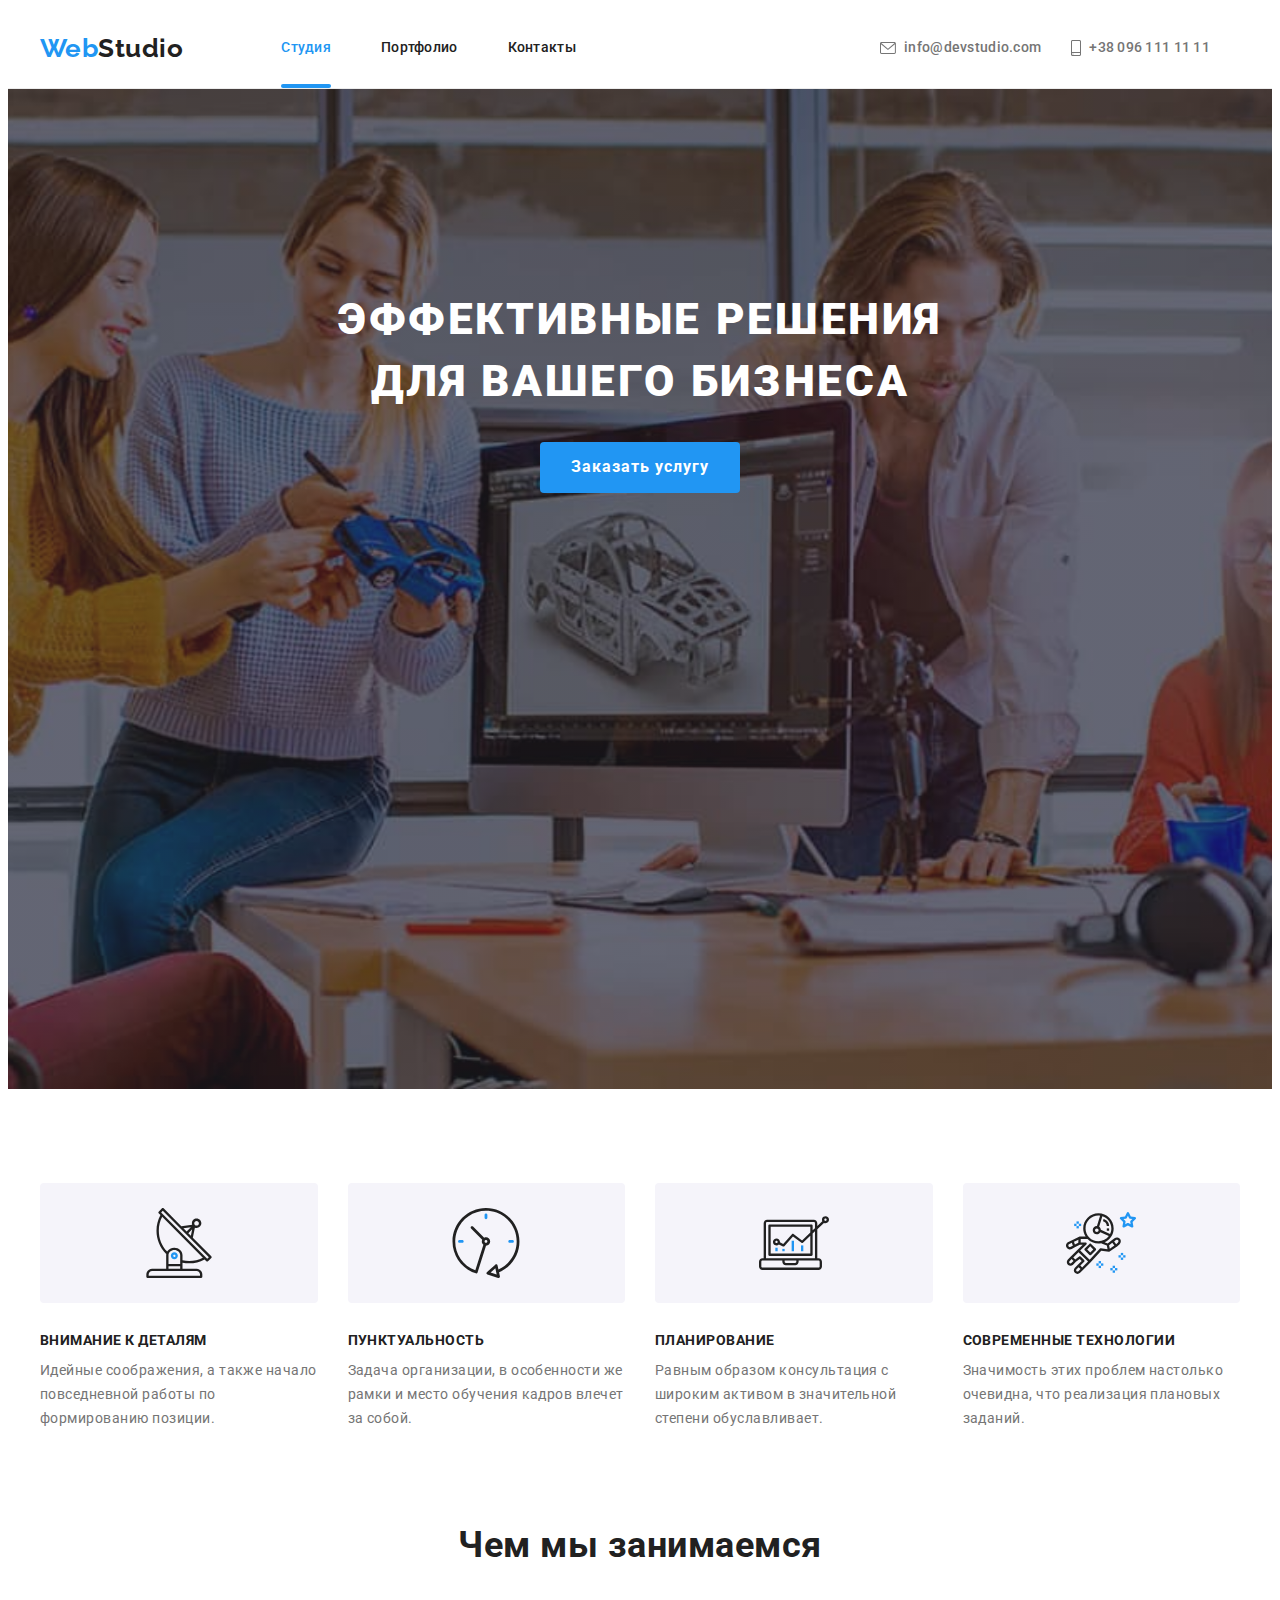
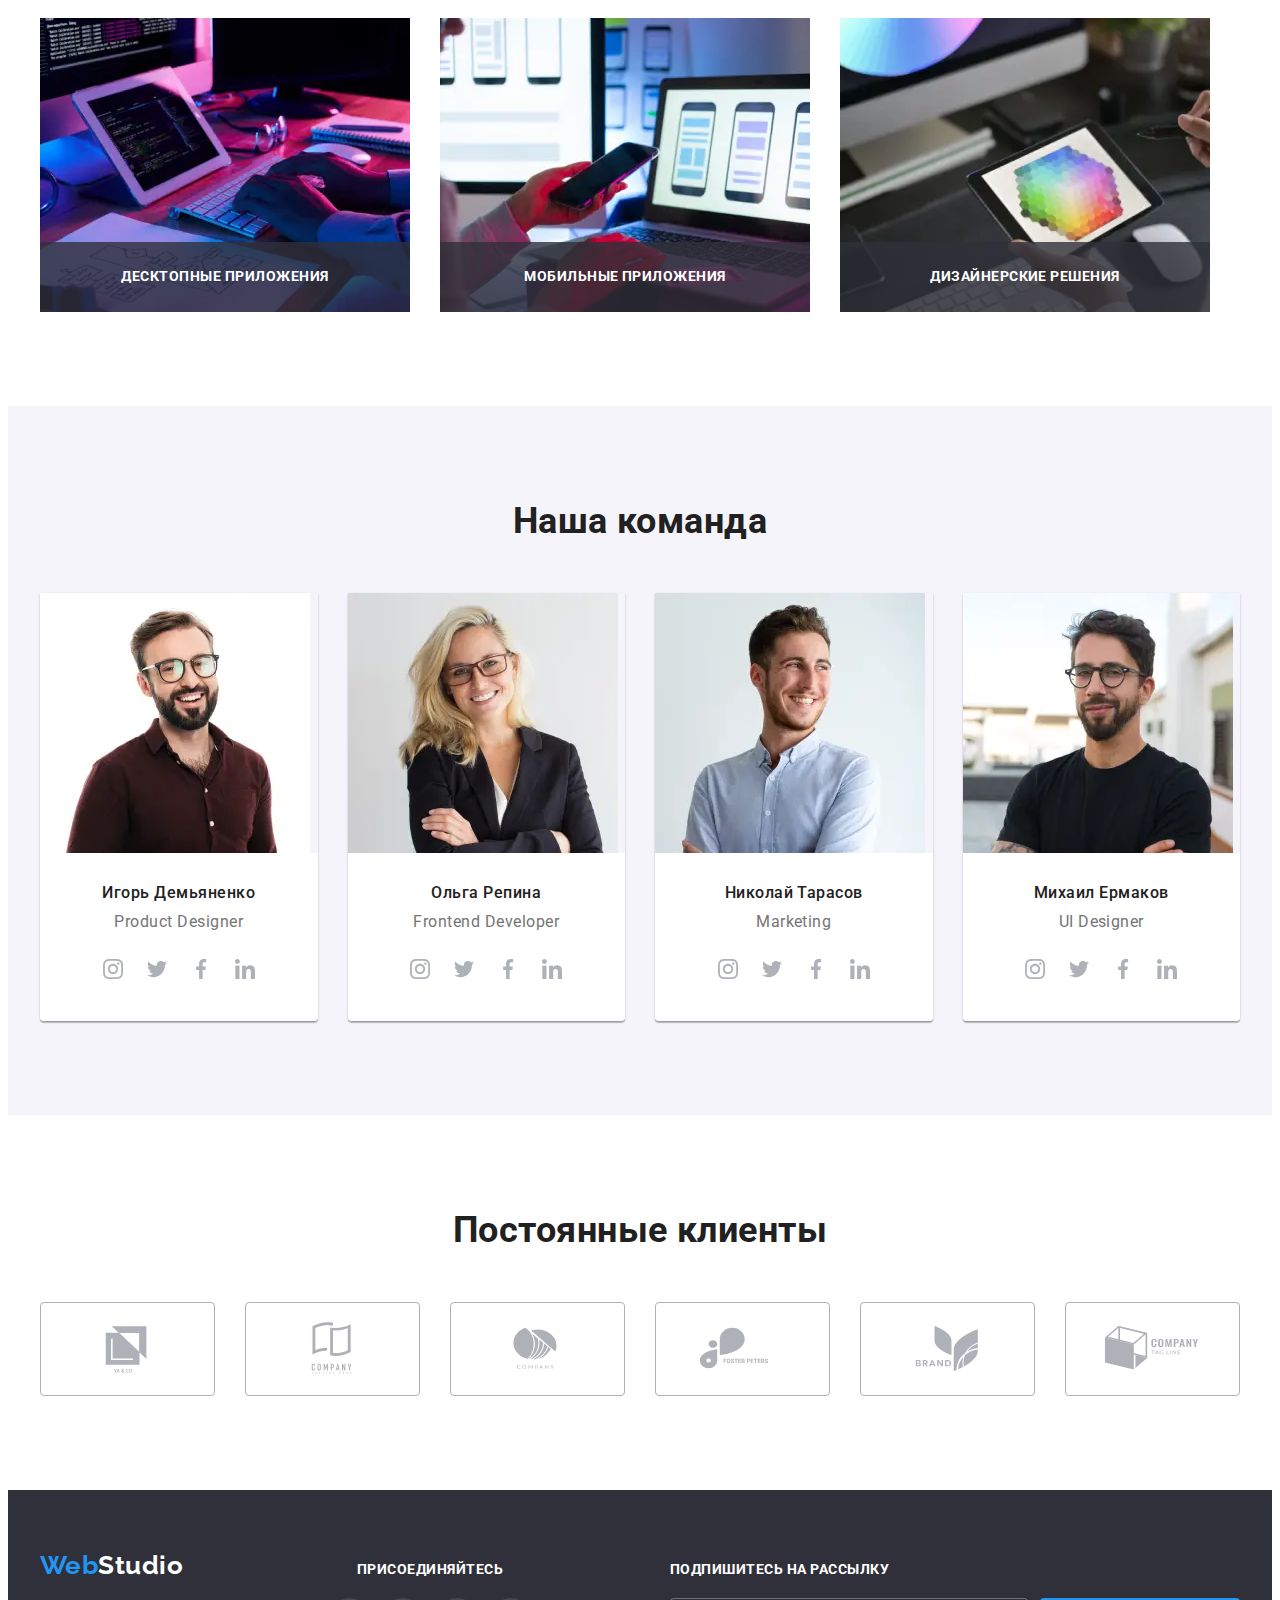
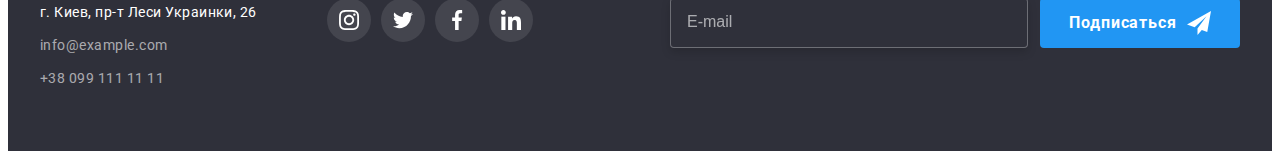
<file: index.html>
<!DOCTYPE html>
<html lang="ru">
<head>
    <meta charset="UTF-8">
    <meta http-equiv="X-UA-Compatible" content="IE=edge">
    <meta name="viewport" content="width=device-width, initial-scale=1.0">
    <title>WebStudio</title>
    <link rel="stylesheet" href="https://cdnjs.cloudflare.com/ajax/libs/modern-normalize/1.1.0/modern-normalize.min.css" integrity="sha512-wpPYUAdjBVSE4KJnH1VR1HeZfpl1ub8YT/NKx4PuQ5NmX2tKuGu6U/JRp5y+Y8XG2tV+wKQpNHVUX03MfMFn9Q==" crossorigin="anonymous" referrerpolicy="no-referrer" />
    <link rel="preconnect" href="https://fonts.googleapis.com">
    <link rel="preconnect" href="https://fonts.gstatic.com" crossorigin>
    <link href="https://fonts.googleapis.com/css2?family=Raleway:wght@700&family=Roboto:wght@400;500;700;900&display=swap"
        rel="stylesheet">
    <link rel="stylesheet" href="./CSS/main.min.css">
</head>
<body>
    <!-- Header section -->
<header class="header">
    <div class="container nav-wrapper">
        <nav class="nav">
            <a class="logo header__logo link" href="./index.html" lang="en">
                <span class="logo__label">Web</span>Studio
            </a>
            <ul class="nav__list list">
                <li class="nav__item"><a class="nav__link nav__link--current link" href="./index.html">Студия</a></li>
                <li class="nav__item"><a class="nav__link link" href="./portfolio.html">Портфолио</a></li>
                <li class="nav__item"><a class="nav__link link" href="">Контакты</a></li>
            </ul>
        </nav>
        <button type="button" class="mobile-menu-btn" aria-label="кнопка мобильного меню" data-menu-open>
            <svg class="mobile-menu-btn__icon" width="40" height="40">
                <use href="./images/sprite.svg#icon-burger-menu"></use>
            </svg>
        </button>
        <ul class="contacts list">
            <li class="contacts__item">
                <a class="contacts__link link" href="mailto:info@devstudio.com"> 
                    <svg class="contacts__icon" width="16" height="12">
                        <use href="./images/sprite.svg#icon-envelope"></use>
                    </svg>
                    info@devstudio.com
                </a>
            </li>
            <li class="contacts__item">
                <a class="contacts__link link" href="tel:+380961111111"> 
                    <svg class="contacts__icon contacts__icon--phone" width="10" height="16">
                        <use href="./images/sprite.svg#icon-smartphone"></use>
                    </svg>
                    +38 096 111 11 11
                </a>
            </li>
        </ul> 
    </div>
    <div class="mobile-menu" data-menu>
        <div class="container mobile-menu__container">
            <button type="button" class="mobile-menu__close-btn" aria-label="закрывающая кнопка мобильного меню" data-menu-close>
                <svg class="mobile-menu__close-icon" width="19" height="19">
                    <use href="./images/sprite.svg#icon-close"></use>
                </svg>
            </button>
            <nav class="mobile-nav">
                <ul class="mobile-nav__list list">
                    <li class="mobile-nav__item">
                        <a href="./index.html" class="mobile-nav__link mobile-nav__link--current link">Студия</a>
                    </li>
                    <li class="mobile-nav__item">
                        <a href="./portfolio.html" class="mobile-nav__link link">Портфолио</a>
                    </li>
                    <li class="mobile-nav__item">
                        <a href="" class="mobile-nav__link link">Контакты</a>
                    </li>
                </ul>
            </nav>
            <ul class="mobile-contacts list">
                <li class="mobile-contacts__item">
                    <a href="tel:+380961111111" class="mobile-contacts__link mobile-contacts__link--accent link">
                        +38 096 111 11 11
                    </a>
                </li>
                <li class="mobile-contacts__item">
                    <a href="mailto:info@devstudio.com" class="mobile-contacts__link link">
                        info@devstudio.com
                    </a>
                </li>
            </ul>
            <ul class="mobile-social-links list">
                <li class="mobile-social-links__item">
                    <a href="" class="mobile-social-links__link link">
                        Instagram
                    </a>
                </li>
                <li class="mobile-social-links__item">
                    <a href="" class="mobile-social-links__link link">
                        Twitter
                    </a>
                </li>
                <li class="mobile-social-links__item">
                    <a href="" class="mobile-social-links__link link">
                        Facebook
                    </a>
                </li>
                <li class="mobile-social-links__item">
                    <a href="" class="mobile-social-links__link link">
                        LinkedIn
                    </a>
                </li>
            </ul>
        </div>
    </div>
</header>
<main>
    <!-- Hero section -->
    <section class="hero overlay">
        <div class="container">
            <h1 class="hero__title">Эффективные решения для вашего бизнеса</h1>
            <button class="modal-btn" type="button" data-modal-open>Заказать услугу</button>
        </div>
    </section>
    <!-- features section -->
    <section class="features section">
        <div class="container">
            <h2 class="visually-hidden title">Наши особенности</h2>
            <ul class="features__list list">
                <li class="features__item">
                    <div class="features__wrapper">
                        <svg class="icon-feature"  width="70" height="70">
                            <use href="./images/sprite.svg#icon-antenna"></use>
                        </svg>
                    </div>
                    <h3 class="features__title title">Внимание к деталям</h3>
                    <p class="features__description text">Идейные соображения, а также начало повседневной работы по формированию позиции.</p>
                </li>
                <li class="features__item">
                    <div class="features__wrapper">
                        <svg class="icon-feature"  width="70" height="70">
                            <use href="./images/sprite.svg#icon-clock"></use>
                        </svg>
                    </div>
                    <h3 class="features__title title">Пунктуальность</h3>
                    <p class="features__description text">Задача организации, в особенности же рамки и место обучения кадров влечет за собой.</p>
                </li>
                <li class="features__item">
                    <div class="features__wrapper">
                        <svg class="icon-feature"  width="70" height="70">
                            <use href="./images/sprite.svg#icon-diagram"></use>
                        </svg>
                    </div>
                    <h3 class="features__title title">Планирование</h3>
                    <p class="features__description text">Равным образом консультация с широким активом в значительной степени обуславливает.</p>
                </li>
                <li class="features__item">
                    <div class="features__wrapper">
                        <svg class="icon-feature"  width="70" height="70">
                            <use href="./images/sprite.svg#icon-astronaut"></use>
                        </svg>
                    </div>
                    <h3 class="features__title title">Современные технологии</h3>
                    <p class="features__description text">Значимость этих проблем настолько очевидна, что реализация плановых заданий.</p>
                </li>
            </ul>
        </div>
    </section>
    <!-- our work section -->
    <section class="our-work section">
        <div class="container">
            <h2 class="section__title">Чем мы занимаемся</h2>
            <ul class="work-list list">
                <li class="work-list__item"> 
                    <picture> 
                        <source
                        srcset="./images/our-work/our-work-img-w.webp 1x, ./images/our-work/our-work-img-w@2x.webp 2x"
                        type="image/webp"
                        />
                        <source 
                        srcset="./images/our-work/our-work-img.jpg 1x, ./images/our-work/our-work-img@2x.jpg 2x" 
                        />           
                        <img src="./images/our-work/our-work-img.jpg" alt="Програмист верстает сайт" width="370" height="294">
                    </picture>
                    <div class="work-list__wrapper">
                        <p class="title work-list__title">Десктопные приложения</p>
                    </div>
                </li>
                <li class="work-list__item"> 
                    <picture>
                        <source 
                            srcset="./images/our-work/our-work-img-w-1.webp 1x, ./images/our-work/our-work-img@2x-w-1.webp 2x" 
                            type="image/webp"
                        />

                        <source 
                            srcset="./images/our-work/our-work-img-1.jpg 1x, ./images/our-work/our-work-img@2x-1.jpg 2x" 
                        />

                        <img src="./images/our-work/our-work-img-1.jpg" alt="Програмист разрабатывает мобильное приложение" width="370" height="294">
                    </picture>       
                    <div class="work-list__wrapper">
                        <p class="title work-list__title">Мобильные приложения</p>
                    </div>
                </li>
                <li class="work-list__item">
                    <picture>
                        <source 
                            srcset="./images/our-work/our-work-img-w-2.webp 1x, ./images/our-work/our-work-img@2x-w-2.webp 2x" 
                            type="image/webp"
                        />
                        
                        <source 
                            srcset="./images/our-work/our-work-img-2.jpg 1x, ./images/our-work/our-work-img@2x-2.jpg 2x" 
                        />

                        <img src="./images/our-work/our-work-img-2.jpg" alt="Дизайнер подбирает цветовую палитру" width="370" height="294">
                    </picture>
                    <div class="work-list__wrapper">
                        <p class="title work-list__title">Дизайнерские решения</p>
                    </div>
                </li>
            </ul>
        </div>
    </section>
    <!-- our team -->
    <section class="our-team-section section">
        <div class="container">
            <h2 class="section__title">Наша команда</h2>
            <ul class="team-list list">
                <li class="team-list__item">
                    <picture>
                        <source 
                            media="(min-width: 1200px)" 
                            srcset="./images/our-team-section/desktop-team-img.webp 1x, ./images/our-team-section/mobile-team-img@2x.webp 2x"
                            type="image/webp"
                        />

                        <source 
                            media="(min-width: 768px)" 
                            srcset="./images/our-team-section/tablet-team-img.webp 1x, ./images/our-team-section/tablet-team-img@2x.webp 2x"
                            type="image/webp"
                        />

                        <source 
                            media="(min-width: 320px)" 
                            srcset="./images/our-team-section/mobile-team-img.webp 1x, ./images/our-team-section/mobile-team-img@2x.webp 2x"
                            type="image/webp"
                        />

                        <source 
                            media="(min-width: 1200px)" 
                            srcset="./images/our-team-section/desktop-team-img.jpg 1x, ./images/our-team-section/desctop-team-img@2x.jpg 2x"
                        />

                        <source 
                            media="(min-width: 768px)" 
                            srcset="./images/our-team-section/tablet-team-img.jpg 1x, ./images/our-team-section/tablet-team-img@2x.jpg 2x"
                        />

                        <source 
                            media="(min-width: 320px)" 
                            srcset="./images/our-team-section/mobile-team-img.jpg 1x, ./images/our-team-section/mobile-team-img@2x.jpg 2x"
                        />
                        
                        <img class="team-list__img" src="./images/our-team-section/mobile-team-img.jpg" alt="Игорь Демьяненко" >
                    </picture>
                    <div class="employee-description">
                        <h3 class="employee-description__name">Игорь Демьяненко</h3>
                        <p class="employee-description__position" lang="en">Product Designer</p>
                        <ul class="social-links list">
                            <li class="social-links__item">
                                <a class="social-links__link link" href="" aria-label="instagram">
                                    <svg class="social-links__icon" width="20" height="20">
                                        <use href="./images/sprite.svg#icon-instagram"></use>
                                    </svg>
                                </a>
                            </li>
                            <li class="social-links__item">
                                <a class="social-links__link link" href="" aria-label="twitter">
                                    <svg class="social-links__icon" width="20" height="20">
                                        <use href="./images/sprite.svg#icon-twitter"></use>
                                    </svg>
                                </a>
                            </li>
                            <li class="social-links__item">
                                <a class="social-links__link link" href="" aria-label="facebook">
                                    <svg class="social-links__icon" width="20" height="20">
                                        <use href="./images/sprite.svg#icon-facebook"></use>
                                    </svg>
                                </a>
                            </li>
                            <li class="social-links__item">
                                <a class="social-links__link link" href="" aria-label="linkedin">
                                    <svg class="social-links__icon" width="20" height="20">
                                        <use href="./images/sprite.svg#icon-linkedin"></use>
                                    </svg>
                                </a>
                            </li>
                        </ul>
                    </div>
                </li>
                <li class="team-list__item">
                    <picture>
                        <source 
                            media="(min-width: 1200px)" 
                            srcset="./images/our-team-section/desktop-team-1-img.webp 1x, ./images/our-team-section/mobile-team-1-img@2x.webp 2x"
                            type="image/webp"
                        />

                        <source 
                            media="(min-width: 768px)" 
                            srcset="./images/our-team-section/tablet-team-1-img.webp 1x, ./images/our-team-section/tablet-team-1-img@2x.webp 2x"
                            type="image/webp"
                        />

                        <source 
                            media="(min-width: 320px)" 
                            srcset="./images/our-team-section/mobile-team-1-img.webp 1x, ./images/our-team-section/mobile-team-1-img@2x.webp 2x"
                            type="image/webp"
                        />

                        <source 
                            media="(min-width: 1200px)" 
                            srcset="./images/our-team-section/desktop-team-1-img.jpg 1x, ./images/our-team-section/desctop-team-1-img@2x.jpg 2x"
                        />

                        <source 
                            media="(min-width: 768px)" 
                            srcset="./images/our-team-section/tablet-team-1-img.jpg 1x, ./images/our-team-section/tablet-team-1-img@2x.jpg 2x"
                        />

                        <source 
                            media="(min-width: 320px)" 
                            srcset="./images/our-team-section/mobile-team-1-img.jpg 1x, ./images/our-team-section/mobile-team-1-img@2x.jpg 2x"
                        />
                        
                        <img class="team-list__img" src="./images/our-team-section/mobile-team-1-img.jpg" alt="Ольга Репина">

                    </picture>
                    <div class="employee-description">
                        <h3 class="employee-description__name">Ольга Репина</h3>
                        <p class="employee-description__position" lang="en">Frontend Developer</p>
                        <ul class="social-links list">
                            <li class="social-links__item">
                                <a class="social-links__link link" href=""  aria-label="instagram">
                                    <svg class="social-links__icon" width="20" height="20">
                                        <use href="./images/sprite.svg#icon-instagram"></use>
                                    </svg>
                                </a>
                            </li>
                            <li class="social-links__item">
                                <a class="social-links__link link" href="" aria-label="twitter">
                                    <svg class="social-links__icon" width="20" height="20">
                                        <use href="./images/sprite.svg#icon-twitter"></use>
                                    </svg>
                                </a>
                            </li>
                            <li class="social-links__item">
                                <a class="social-links__link link" href="" aria-label="facebook">
                                    <svg class="social-links__icon" width="20" height="20">
                                        <use href="./images/sprite.svg#icon-facebook"></use>
                                    </svg>
                                </a>
                            </li>
                            <li class="social-links__item">
                                <a class="social-links__link link" href="" aria-label="linkedin">
                                    <svg class="social-links__icon" width="20" height="20">
                                        <use href="./images/sprite.svg#icon-linkedin"></use>
                                    </svg>
                                </a>
                            </li>
                        </ul>
                    </div>
                </li>
                <li class="team-list__item">
                    <picture>
                            <source 
                                media="(min-width: 1200px)" 
                                srcset="./images/our-team-section/desktop-team-2-img.webp 1x, ./images/our-team-section/mobile-team-2-img@2x.webp 2x"
                                type="image/webp"
                            />

                            <source 
                                media="(min-width: 768px)" 
                                srcset="./images/our-team-section/tablet-team-2-img.webp 1x, ./images/our-team-section/tablet-team-2-img@2x.webp 2x"
                                type="image/webp"
                            />

                            <source 
                                media="(min-width: 320px)" 
                                srcset="./images/our-team-section/mobile-team-2-img.webp 1x, ./images/our-team-section/mobile-team-2-img@2x.webp 2x"
                            />

                            <source 
                                media="(min-width: 1200px)" 
                                srcset="./images/our-team-section/desktop-team-2-img.jpg 1x, ./images/our-team-section/desctop-team-2-img@2x.jpg 2x"
                            />

                            <source 
                                media="(min-width: 768px)" 
                                srcset="./images/our-team-section/tablet-team-2-img.jpg 1x, ./images/our-team-section/tablet-team-2-img@2x.jpg 2x"
                            />

                            <source 
                                media="(min-width: 320px)" 
                                srcset="./images/our-team-section/mobile-team-2-img.jpg 1x, ./images/our-team-section/mobile-team-2-img@2x.jpg 2x"
                            />
                        
                        <img class="team-list__img" src="./images/photo-3.jpg" alt="Николай Тарасов">

                    </picture>
                    <div class="employee-description">
                        <h3 class="employee-description__name">Николай Тарасов</h3>
                        <p class="employee-description__position" lang="en">Marketing</p>
                        <ul class="social-links list">
                            <li class="social-links__item">
                                <a class="social-links__link link" href=""  aria-label="instagram">
                                    <svg class="social-links__icon" width="20" height="20">
                                        <use href="./images/sprite.svg#icon-instagram"></use>
                                    </svg>
                                </a>
                            </li>
                            <li class="social-links__item">
                                <a class="social-links__link link" href="" aria-label="twitter">
                                    <svg class="social-links__icon" width="20" height="20">
                                        <use href="./images/sprite.svg#icon-twitter"></use>
                                    </svg>
                                </a>
                            </li>
                            <li class="social-links__item">
                                <a class="social-links__link link" href="" aria-label="facebook">
                                    <svg class="social-links__icon" width="20" height="20">
                                        <use href="./images/sprite.svg#icon-facebook"></use>
                                    </svg>
                                </a>
                            </li>
                            <li class="social-links__item">
                                <a class="social-links__link link" href="" aria-label="linkedin">
                                    <svg class="social-links__icon" width="20" height="20">
                                        <use href="./images/sprite.svg#icon-linkedin"></use>
                                    </svg>
                                </a>
                            </li>
                        </ul>
                    </div>
                </li>
                <li class="team-list__item">
                    <picture>
                        <source 
                            media="(min-width: 1200px)" 
                            srcset="./images/our-team-section/desktop-team-3-img.webp 1x, ./images/our-team-section/mobile-team-3-img@2x.webp 2x"
                            type="image/webp"
                        />

                        <source 
                            media="(min-width: 768px)" 
                            srcset="./images/our-team-section/tablet-team-3-img.webp 1x, ./images/our-team-section/tablet-team-3-img@2x.webp 2x"
                            type="image/webp"
                        />

                        <source 
                            media="(min-width: 320px)" 
                            srcset="./images/our-team-section/mobile-team-3-img.webp 1x, ./images/our-team-section/mobile-team-3-img@2x.webp 2x"
                            type="image/webp"
                        />

                        <source 
                            media="(min-width: 1200px)" 
                            srcset="./images/our-team-section/desktop-team-3-img.jpg 1x, ./images/our-team-section/desctop-team-3-img@2x.jpg 2x"
                        />

                        <source 
                            media="(min-width: 768px)" 
                            srcset="./images/our-team-section/tablet-team-3-img.jpg 1x, ./images/our-team-section/tablet-team-3-img@2x.jpg 2x"
                        />

                        <source 
                            media="(min-width: 320px)" 
                            srcset="./images/our-team-section/mobile-team-3-img.jpg 1x, ./images/our-team-section/mobile-team-3-img@2x.jpg 2x"
                        />
                        
                        <img class="team-list__img" src="./images/photo-4.jpg" alt="Михаил Ермаков">
                    </picture>
                    <div class="employee-description">
                        <h3 class="employee-description__name">Михаил Ермаков</h3>
                        <p class="employee-description__position" lang="en">UI Designer</p>
                        <ul class="social-links list">
                            <li class="social-links__item">
                                <a class="social-links__link link" href=""  aria-label="instagram">
                                    <svg class="social-links__icon" width="20" height="20">
                                        <use href="./images/sprite.svg#icon-instagram"></use>
                                    </svg>
                                </a>
                            </li>
                            <li class="social-links__item">
                                <a class="social-links__link link" href="" aria-label="twitter">
                                    <svg class="social-links__icon" width="20" height="20">
                                        <use href="./images/sprite.svg#icon-twitter"></use>
                                    </svg>
                                </a>
                            </li>
                            <li class="social-links__item">
                                <a class="social-links__link link" href="" aria-label="facebook">
                                    <svg class="social-links__icon" width="20" height="20">
                                        <use href="./images/sprite.svg#icon-facebook"></use>
                                    </svg>
                                </a>
                            </li>
                            <li class="social-links__item">
                                <a class="social-links__link link" href="" aria-label="linkedin">
                                    <svg class="social-links__icon" width="20" height="20">
                                        <use href="./images/sprite.svg#icon-linkedin"></use>
                                    </svg>
                                </a>
                            </li>
                        </ul>
                    </div>
                </li>
            </ul>
        </div>
    </section>
    <!-- clients section -->
    <section class="clients section">
        <div class="container">
            <h2 class="section__title">Постоянные клиенты</h2>
            <ul class="clients-list list">
                <li class="clients-list__item">
                    <a class="clients-list__link link" href="">
                        <svg class="clients-list__icon" width="106" height="60">
                            <use href="./images/sprite.svg#icon-group-5"></use>
                        </svg>
                    </a>
                </li>
                <li class="clients-list__item">
                    <a class="clients-list__link link" href="">
                        <svg class="clients-list__icon" width="106" height="60">
                            <use href="./images/sprite.svg#icon-group-4"></use>
                        </svg>
                    </a>
                </li>
                <li class="clients-list__item">
                    <a class="clients-list__link link" href="">
                        <svg class="clients-list__icon" width="106" height="60">
                            <use href="./images/sprite.svg#icon-group-3"></use>
                        </svg>
                    </a>
                </li>
                <li class="clients-list__item">
                    <a class="clients-list__link link" href="">
                        <svg class="clients-list__icon" width="106" height="60">
                            <use href="./images/sprite.svg#icon-group-2"></use>
                        </svg>
                    </a>
                </li>
                <li class="clients-list__item">
                    <a class="clients-list__link link" href="">
                        <svg class="clients-list__icon" width="106" height="60">
                            <use href="./images/sprite.svg#icon-group-1"></use>
                        </svg>
                    </a>
                </li>
                <li class="clients-list__item">
                    <a class="clients-list__link link" href="">
                        <svg class="clients-list__icon" width="106" height="60">
                        <use href="./images/sprite.svg#icon-group"></use>
                        </svg>
                    </a>
                </li>
            </ul>
        </div>
    </section>
</main>
    <!-- footer section -->
<footer class="footer">
    <div class="container footer__container">
        <div class="left-footer">
            <a class="logo footer__logo link" href="./index.html" lang="en">
                <span class="logo__label">Web</span>Studio
            </a>
            <address class="address">
                <ul class="address__list list">
                    <li class="address__item">
                        <a class="address__link address__link--white link" href="https://goo.gl/maps/YheehXVUGJpJTCyh9" target="_blank" rel="noopener noreferrer">
                            г. Киев, пр-т Леси Украинки, 26
                        </a>
                    </li>
                    <li class="address__item">
                        <a class="address__link link" href="mailto:info@example.com">info@example.com</a>
                    </li>
                    <li class="address__item">
                        <a class="address__link link" href="tel:+380991111111">+38 099 111 11 11</a>
                    </li>
                </ul>
            </address>
        </div>
        <div class="centr-footer">
            <p class="title footer__title">Присоединяйтесь</p>
            <ul class="social-links list">
                <li class="social-links__item">
                    <a class="social-links__link social-links__link--footer link" href=""  aria-label="instagram">
                        <svg class="social-links__icon social-links__icon--white" width="20" height="20">
                            <use href="./images/sprite.svg#icon-instagram"></use>
                        </svg>
                    </a>
                </li>
                <li class="social-links__item">
                    <a class="social-links__link social-links__link--footer link" href="" aria-label="twitter">
                        <svg class="social-links__icon social-links__icon--white" width="20" height="20">
                            <use href="./images/sprite.svg#icon-twitter"></use>
                        </svg>
                    </a>
                </li>
                <li class="social-links__item">
                    <a class="social-links__link social-links__link--footer" href="" aria-label="facebook">
                        <svg class="social-links__icon social-links__icon--white" width="20" height="20">
                            <use href="./images/sprite.svg#icon-facebook"></use>
                        </svg>
                    </a>
                </li>
                <li class="social-links__item">
                    <a class="social-links__link social-links__link--footer link" href="" aria-label="linkedin">
                        <svg class="social-links__icon social-links__icon--white" width="20" height="20">
                            <use href="./images/sprite.svg#icon-linkedin"></use>
                        </svg>
                    </a>
                </li>
            </ul>
        </div>
        <form class="subscrib-form">
            <b class="title footer__title">Подпишитесь на рассылку</b>
            <div class="subscrib-form__wripper">
                <input name="user_email" type="email" class="subscrib-form__input" placeholder="E-mail">
                <button type="submit" class="modal-btn subscrib-form__modal-btn">Подписаться
                    <svg class="subscrib-form__icon" width="24" height="24">
                        <use href="./images/sprite.svg#icon-send"></use>
                    </svg>
                </button>
            </div>
        </form>
    </div>
</footer>

<div class="backdrop is-hidden" data-modal>
    <div class="modal">
        <button type="button" class="modal-close-btn" data-modal-close>
            <svg class="modal-close-btn__icon" width="11" height="11">
                <use href="./images/sprite.svg#icon-close"></use>
            </svg>   
        </button>
        <form class="contact-form">
            <b class="contact-form__title">Оставьте свои данные, мы вам перезвоним</b>
            <label class="contact-form__fieled" for="name">Имя</label>
            <div class="contact-form__input-wrapper">
                <input name="user_name" class="contact-form__input" type="text" id="name">
                <svg class="contact-form__icon" width="12" height="12">
                    <use href="./images/sprite.svg#icon-portrait"></use>
                </svg>
            </div>
            
            <label class="contact-form__fieled" for="phone">Телефон</label>
            <div class="contact-form__input-wrapper">
                <input name="user_phone" class="contact-form__input" type="tel" id="phone">
                <svg class="contact-form__icon"  width="13" height="13">
                    <use href="./images/sprite.svg#icon-phone"></use>
                </svg>
            </div>

            <label class="contact-form__fieled" for="email">Почта</label>
            <div class="contact-form__input-wrapper">
                <input name="user_email" class="contact-form__input" type="email" id="email">
                <svg class="contact-form__icon" width="15" height="12">
                    <use href="./images/sprite.svg#icon-envelope-form"></use>
                </svg>
            </div>

            <label class="contact-form__fieled" for="message">Комментарий</label>
            <textarea name="user_message" class="contact-form__message" id="message" placeholder="Введите текст"></textarea>  

            <div class="contact-form__checkbox-wrapper">
                <input name="accept-policy" class="contact-form__checkbox" type="checkbox" id="policy-checkbox">
                <label class="contact-form__checkbox-label" for="policy-checkbox">
                    <span class="contact-form__checkbox-icon-wrapper">
                        <svg class="contact-form__checkbox-icon" width="11" height="8">
                            <use href="./images/sprite.svg#icon-mark"></use>
                        </svg>
                    </span>
                    <svg class="contact-form__checkbox-icon-first" width="16" height="15">
                        <use href="./images/sprite.svg#icon-square"></use>
                    </svg>
                    Соглашаюсь с рассылкой и принимаю &nbsp;
                    <a class="contact-form__checkbox-link" href="">Условия договора</a>
                </label>
            </div>
            
            <button type="submit" class="modal-btn contact-form__modal-btn">Отправить</button>
        </form>
    </div>
</div>
<script src="./JS/modal.js"></script>
<script src="./JS/menu.js"></script>
</body>
</html>
</file>
<file: CSS/main.min.css>
:root{--primary-text-color: #757575;--secondary-text-color: #212121;--footer-text-color: rgba(255, 255, 255, 0.6);--primary-accent-color: #2196f3;--footer-logo-text-color: #000000;--secondary-accent-color: #ffffff;--bg-hover-btn-color: #188ce8;--primary-bg-color: #ffffff;--secondary-bg-color: #f5f4fa;--footer-and-header-bg-color: #2f303a}.visually-hidden{position:absolute;width:1px;height:1px;margin:-1px;border:0;padding:0;white-space:nowrap;clip-path:inset(100%);clip:rect(0 0 0 0);overflow:hidden}h1,h2,h3,h4,h5,h6,p{margin-top:0px;margin-bottom:0px}ul,ol{margin-top:0px;margin-bottom:0px;padding-left:0px}img{display:block;max-width:100%}address{font-style:normal}body{background-color:var(--primary-bg-color);color:var(--primary-text-color);font-family:roboto, sans-serif;letter-spacing:0.03em}.list{list-style:none}.link{text-decoration:none}.section{padding-top:94px;padding-bottom:94px}@media screen and (max-width: 1199px){.section{padding-top:60px;padding-bottom:60px}}.container{margin-left:auto;margin-right:auto;padding-left:15px;padding-right:15px}@media screen and (min-width: 480px){.container{width:480px}}@media screen and (min-width: 768px){.container{width:768px}}@media screen and (min-width: 1200px){.container{width:1200px}}.modal-btn{min-width:200px;padding:10px 25px;border:none;border-radius:4px;cursor:pointer;font-family:inherit;font-weight:700;font-size:16px;line-height:1.9;align-items:center;text-align:center;letter-spacing:0.06em;color:var(--primary-bg-color);background-color:var(--primary-accent-color);transition:background-color 250ms cubic-bezier(0.4, 0, 0.2, 1)}.modal-btn:hover,.modal-btn:focus{background-color:var(--bg-hover-btn-color)}.social-links{display:flex;justify-content:space-between}.social-links__link{display:flex;align-items:center;justify-content:center;width:44px;height:44px;border-radius:50%;transition:background-color 250ms cubic-bezier(0.4, 0, 0.2, 1)}.social-links__link:hover,.social-links__link:focus{background-color:var(--primary-accent-color)}.social-links__link--footer{background-color:rgba(255,255,255,0.1)}.social-links__icon{fill:#afb1b8;transition:fill 250ms cubic-bezier(0.4, 0, 0.2, 1)}.social-links__link:hover .social-links__icon,.social-links__link:focus .social-links__icon{fill:var(--secondary-accent-color)}.section__title{margin-bottom:50px;font-weight:700;font-size:36px;line-height:1.2;text-align:center;color:var(--secondary-text-color)}@media screen and (max-width: 1199px){.section__title{margin-bottom:30px;font-size:28px;line-height:1.17}}.title{font-weight:700;font-size:14px;line-height:1.1;text-transform:uppercase;color:var(--secondary-text-color)}.logo{font-family:Raleway, sans-serif;font-weight:700;font-size:26px;line-height:1.19;color:var(--secondary-text-color)}.logo__label{color:var(--primary-accent-color)}.backdrop{position:fixed;padding:94px 15px;top:0;left:0;width:100vw;height:100vh;overflow-y:scroll;background-color:rgba(0,0,0,0.2);transition:opacity 250ms cubic-bezier(0.4, 0, 0.2, 1),visibility 250ms cubic-bezier(0.4, 0, 0.2, 1)}.backdrop.is-hidden{opacity:0;visibility:hidden;pointer-events:none}.modal{position:relative;padding:40px;margin-left:auto;margin-right:auto;overflow-y:auto;box-shadow:0px 1px 3px rgba(0,0,0,0.12),0px 1px 1px rgba(0,0,0,0.14),0px 2px 1px rgba(0,0,0,0.2);border-radius:4px;background-color:#fff}@media screen and (min-width: 480px){.modal{width:450px;min-height:609px}}@media screen and (min-width: 480px) and (min-width: 1200px){.modal{width:528px;min-height:581px}}.modal-close-btn{position:absolute;top:8px;right:8px;display:flex;justify-content:center;align-items:center;width:30px;height:30px;border-radius:50%;border:1px solid rgba(0,0,0,0.1);background-color:transparent;cursor:pointer;transition:fill 25ms cubic-bezier(0.4, 0, 0.2, 1)}.modal-close-btn:hover,.modal-close-btn:focus{fill:var(--primary-accent-color)}.contact-form{display:flex;flex-direction:column;align-items:center}.contact-form__title{margin-bottom:12px;font-weight:700;font-size:20px;line-height:1.15;text-align:center;color:var(--secondary-text-color)}.contact-form__fieled{margin-bottom:4px;width:100%;font-size:12px;line-height:1.16}.contact-form__input-wrapper{position:relative;margin-bottom:10px;width:100%}.contact-form__input{padding:0px 0px 0px 42px;height:40px;width:100%;border-radius:4px;border:1px solid rgba(33,33,33,0.2);transition:border-color 250ms cubic-bezier(0.4, 0, 0.2, 1)}.contact-form__input:focus{outline:none;border-color:var(--primary-accent-color)}.contact-form__icon{position:absolute;top:50%;left:12px;transform:translateY(-50%);transition:fill 250ms cubic-bezier(0.4, 0, 0.2, 1)}.contact-form__input:focus+.contact-form__icon{fill:var(--primary-accent-color)}.contact-form__message{width:100%;height:120px;padding:12px 16px;margin-bottom:20px;resize:none;border-radius:4px;border:1px solid rgba(33,33,33,0.2);transition:border-color 250ms cubic-bezier(0.4, 0, 0.2, 1)}.contact-form__message:focus{outline:none;border-color:var(--primary-accent-color)}.contact-form__message::placeholder{font-size:12px;line-height:1.16;letter-spacing:0.01em;color:rgba(117,117,117,0.5)}.contact-form__checkbox-wrapper{margin-bottom:30px}.contact-form__checkbox-label{position:relative;font-size:14px;line-height:1.7;color:var(--primary-text-color)}@media screen and (max-width: 1199px){.contact-form__checkbox-label{font-size:11px;line-height:1.16}}.contact-form__checkbox-link{color:var(--primary-accent-color)}.contact-form__checkbox-icon-wrapper{position:absolute;display:block;width:16px;height:15px;opacity:0;border-radius:3px;background-color:var(--primary-accent-color);transition:opacity 250ms cubic-bezier(0.4, 0, 0.2, 1)}.contact-form__checkbox:checked+.contact-form__checkbox-label .contact-form__checkbox-icon-wrapper{opacity:1}.contact-form__checkbox-icon-first{margin-right:8px;cursor:pointer;transition:opacity 250ms cubic-bezier(0.4, 0, 0.2, 1)}.contact-form__checkbox:checked+.contact-form__checkbox-label .contact-form__checkbox-icon-first{opacity:0}.contact-form__checkbox-icon{position:absolute;top:50%;left:50%;transform:translate(-50%, -50%);cursor:pointer;fill:#ffffff}.contact-form__checkbox{position:absolute;width:1px;height:1px;margin:-1px;border:0;padding:0;white-space:nowrap;clip-path:inset(100%);clip:rect(0 0 0 0);overflow:hidden}.contact-form__modal-btn{box-shadow:0px 1px 3px rgba(0,0,0,0.12),0px 1px 1px rgba(0,0,0,0.14),0px 2px 1px rgba(0,0,0,0.2)}.header{border-bottom:1px solid #ececec}.nav-wrapper{display:flex;justify-content:space-between;align-items:center}@media screen and (max-width: 1199px){.contacts__item:not(:last-child){margin-bottom:10px}.contacts__icon{width:14px;height:10px}.contacts__icon--phone{width:10px;height:14px}}@media screen and (max-width: 767px){.header{position:relative;padding-top:16px;padding-bottom:16px}.nav__list{display:none}.contacts{display:none}.mobile-menu-btn{background-color:transparent;border:none;padding:0;line-height:0;transition:fill 250ms cubic-bezier(0.4, 0, 0.2, 1);cursor:pointer}.mobile-menu-btn:hover,.mobile-menu-btn:focus{fill:var(--primary-accent-color)}.mobile-menu{position:absolute;top:0px;left:0px;width:100%;height:100vh;z-index:99;overflow:auto;background-color:#ffffff;opacity:0;visibility:hidden;pointer-events:none;transition:opacity 250ms cubic-bezier(0.4, 0, 0.2, 1),visibility 250ms cubic-bezier(0.4, 0, 0.2, 1)}.mobile-menu.is-open{opacity:1;visibility:visible;pointer-events:auto}.mobile-menu__close-btn{position:absolute;top:21px;right:15px;cursor:pointer;background-color:transparent;border:none;padding:0;line-height:0;transition:fill 250ms cubic-bezier(0.4, 0, 0.2, 1)}.mobile-menu__close-btn:hover,.mobile-menu__close-btn:focus{fill:var(--primary-accent-color)}.mobile-menu__container{position:relative;padding-top:48px;padding-bottom:48px}.mobile-nav{margin-bottom:302px}.mobile-nav__item:not(:last-child){margin-bottom:32px}.mobile-nav__list{margin-left:25px}.mobile-nav__link{font-weight:500;font-size:40px;line-height:1.17;letter-spacing:0.02em;color:var(--secondary-text-color);transition:color 250ms cubic-bezier(0.4, 0, 0.2, 1)}.mobile-nav__link:hover,.mobile-nav__link:focus{color:var(--primary-accent-color)}.mobile-nav__link--current{color:var(--primary-accent-color)}.mobile-contacts{margin-bottom:64px}.mobile-contacts__item:not(:last-child){margin-bottom:32px}.mobile-contacts{margin-left:25px}.mobile-social-links{margin-left:25px}.mobile-contacts__link{font-weight:500;font-size:24px;line-height:1.16;letter-spacing:0.02em;color:var(--primary-text-color)}.mobile-contacts__link--accent{font-size:34px;line-height:1.17;color:var(--primary-accent-color)}.mobile-social-links{display:flex;flex-wrap:wrap}.mobile-social-links__item:not(:last-child){display:inline-flex;align-items:center}.mobile-social-links__item:not(:last-child)::after{content:"";display:block;height:1px;width:22px;background-color:rgba(33,33,33,0.2);transform:rotate(90deg)}}@media screen and (max-width: 767px) and (max-width: 421px){.mobile-social-links__item{display:inline-flex;align-items:center}.mobile-social-links__item::after{content:"";display:block;height:1px;width:22px;background-color:rgba(33,33,33,0.2);transform:rotate(90deg)}}@media screen and (max-width: 767px){.mobile-social-links__link{font-weight:500;font-size:18px;line-height:1.22;color:var(--primary-accent-color)}}@media screen and (min-width: 768px){.mobile-menu{display:none}.mobile-menu-btn{display:none}.header__logo{margin-right:88px}.nav{display:flex;justify-content:space-between;align-items:center}.nav__list{display:flex}.nav__item:not(:last-child){margin-right:50px}.nav__link{position:relative;display:block;padding-top:32px;padding-bottom:32px;font-weight:500;font-size:14px;line-height:1.14;letter-spacing:0.02em;transition:color 250ms cubic-bezier(0.4, 0, 0.2, 1);color:var(--secondary-text-color)}.nav__link:hover,.nav__link:focus{color:var(--primary-accent-color)}.nav__link--current{color:var(--primary-accent-color)}.nav__link--current::after{position:absolute;content:"";width:100%;height:4px;left:0px;bottom:0px;background:var(--primary-accent-color);border-radius:2px}.contacts{margin-left:auto}.contacts__link{padding-top:32px;padding-bottom:32px;font-weight:500;font-size:12px;line-height:1.16;letter-spacing:0.02em;color:inherit;transition:color 250ms cubic-bezier(0.4, 0, 0.2, 1)}.contacts__link:hover,.contacts__link:focus{color:var(--primary-accent-color)}.contacts__icon{margin-right:8px;fill:currentColor}}@media screen and (min-width: 1200px){.header__logo{margin-right:98px}.contacts{display:flex;align-items:center}.contacts__item{margin-right:30px}.contacts__link{display:flex;align-items:center;font-size:14px;line-height:1.14}}.overlay{max-width:480px;height:400px;margin-left:auto;margin-right:auto;background-image:linear-gradient(to right, rgba(47,48,58,0.4), rgba(47,48,58,0.4)),url(../images/decor/mobile-bg-hero-img.jpg);background-repeat:no-repeat;background-position:center;background-size:cover;background-color:#c4c4c4}@media (min-device-pixel-ratio: 2), (min-resolution: 192dpi), (min-resolution: 2dppx){.overlay{background-image:linear-gradient(to right, rgba(47,48,58,0.4), rgba(47,48,58,0.4)),url(../images/decor/mobile-bg-hero-img@2x.jpg)}}.hero{padding-top:118px;padding-bottom:118px;text-align:center}.hero__title{max-width:360px;margin-left:auto;margin-right:auto;margin-bottom:30px;font-weight:900;font-size:26px;line-height:1.61;letter-spacing:0.06em;text-transform:uppercase;color:var(--secondary-accent-color)}@media screen and (min-width: 481px){.overlay{max-width:768px;background-image:linear-gradient(to right, rgba(47,48,58,0.4), rgba(47,48,58,0.4)),url(../images/decor/tablet-bg-hero-img.jpg)}}@media screen and (min-width: 481px) and (min-device-pixel-ratio: 2), screen and (min-width: 481px) and (min-resolution: 192dpi), screen and (min-width: 481px) and (min-resolution: 2dppx){.overlay{background-image:linear-gradient(to right, rgba(47,48,58,0.4), rgba(47,48,58,0.4)),url(../images/decor/tablet-bg-hero-img@2x.jpg)}}@media screen and (min-width: 769px){.overlay{max-width:1600px;height:600px;background-image:linear-gradient(to right, rgba(47,48,58,0.4), rgba(47,48,58,0.4)),url(../images/decor/bg-img-hero.jpg)}}@media screen and (min-width: 769px) and (min-device-pixel-ratio: 2), screen and (min-width: 769px) and (min-resolution: 192dpi), screen and (min-width: 769px) and (min-resolution: 2dppx){.overlay{background-image:linear-gradient(to right, rgba(47,48,58,0.4), rgba(47,48,58,0.4)),url(../images/decor/desktop-bg-hero-Img@2x.jpg)}}@media screen and (min-width: 769px){.hero{padding-top:200px;padding-bottom:200px}.hero__title{max-width:696px;font-size:44px;line-height:1.4}}.features__wrapper{display:flex;justify-content:center;align-items:center;width:100%;height:120px;margin-bottom:30px;background-color:var(--secondary-bg-color);border-radius:4px}.features__item{width:100%}.features__title{margin-bottom:10px;font-size:14px;line-height:1.14}.features__description{font-size:14px;line-height:1.7}@media screen and (max-width: 1199px){.features__title{text-align:center}}@media screen and (min-width: 768px){.features__list{display:flex;flex-wrap:wrap;margin-left:-30px;margin-top:-30px}.features__item{flex-basis:calc(100% / 2 - 30px);margin-left:30px;margin-top:30px}}@media screen and (min-width: 1200px){.features__item{flex-basis:calc(100% / 4 - 30px)}}.our-work{padding-top:0px}@media screen and (max-width: 1199px){.our-work{display:none}}.work-list{display:flex;flex-wrap:wrap}.work-list__item{position:relative}.work-list__item:not(:nth-child(3n)){margin-right:30px}.work-list__item:not(:nth-last-child(-n+3)){margin-bottom:30px}.work-list__wrapper{position:absolute;left:0px;bottom:0px;display:flex;justify-content:center;align-items:center;width:100%;height:70px;background:rgba(47,48,58,0.8)}.work-list__title{color:var(--secondary-accent-color)}.our-team-section{background-color:var(--secondary-bg-color)}.team-list__item{border-radius:0 0 4px 4px;box-shadow:0px 1px 3px rgba(0,0,0,0.12),0px 1px 1px rgba(0,0,0,0.14),0px 2px 1px rgba(0,0,0,0.2)}.team-list__img{max-width:100%}.employee-description{display:flex;flex-direction:column;align-items:center;padding-top:30px;padding-bottom:24px;border-radius:0 0 4px 4px;background-color:var(--primary-bg-color)}.employee-description__name{margin-bottom:10px;font-weight:500;font-size:16px;line-height:1.2;text-align:center;color:var(--secondary-text-color)}.employee-description__position{margin-bottom:16px;font-size:16px;line-height:1.2;text-align:center}@media screen and (max-width: 768px){.team-list__item{margin-bottom:30px}}@media screen and (min-width: 768px){.team-list{display:flex;flex-wrap:wrap;margin-left:-30px;margin-top:-30px}.team-list__item{margin-left:30px;margin-top:30px;flex-basis:calc(100% / 2 - 30px)}.employee-description{padding-left:74px;padding-right:74px}}@media screen and (min-width: 1200px){.team-list__item{flex-basis:calc((100% - 120px) / 4)}.employee-description{padding-left:32px;padding-right:32px;padding-bottom:30px}}.clients-list{display:flex;flex-wrap:wrap;margin-right:-30px;margin-top:-30px}.clients-list__item{margin-right:30px;margin-top:30px;flex-basis:calc(100% / 2 - 30px)}@media screen and (min-width: 768px){.clients-list__item{flex-basis:calc(100% / 3 - 30px)}}@media screen and (min-width: 1200px){.clients-list__item{flex-basis:calc(100% / 6 - 30px)}}.clients-list__link{display:flex;justify-content:center;align-items:center;height:92px;border:1px solid #afb1b8;border-radius:4px;transition:border 250ms cubic-bezier(0.4, 0, 0.2, 1)}.clients-list__link:hover,.clients-list__link:focus{border:1px solid var(--primary-accent-color)}.clients-list__icon{fill:#afb1b8;transition:fill 250ms cubic-bezier(0.4, 0, 0.2, 1)}.clients-list__link:hover .clients-list__icon,.clients-list__link:focus .clients-list__icon{fill:var(--primary-accent-color)}.portfolio-section{padding-top:60px;padding-bottom:60px}@media screen and (min-width: 1200px){.portfolio-section{padding-top:130px;padding-bottom:94px}}.filters{display:flex}@media screen and (max-width: 767px){.filters{flex-wrap:wrap;margin-bottom:40px}}@media screen and (min-width: 768px){.filters{justify-content:center;margin-bottom:30px}}@media screen and (min-width: 1200px){.filters{margin-bottom:50px}}.filters__item:not(:last-child){margin-right:8px}@media screen and (max-width: 767px){.filters__item:not(:nth-child(n+4)){margin-bottom:15px}}.filter__btn{padding:6px 22px;border-radius:4px;border:none;font-family:inherit;color:var(--secondary-text-color);background-color:var(--secondary-bg-color);transition:color 250ms cubic-bezier(0.4, 0, 0.2, 1),background-color 250ms cubic-bezier(0.4, 0, 0.2, 1),box-shadow 250ms cubic-bezier(0.4, 0, 0.2, 1);cursor:pointer}.filter__btn:hover,.filter__btn:focus{color:var(--primary-bg-color);background-color:var(--bg-hover-btn-color);box-shadow:0px 3px 1px rgba(0,0,0,0.1),0px 1px 2px rgba(0,0,0,0.08),0px 2px 2px rgba(0,0,0,0.12)}@media screen and (min-width: 768px){.grid{display:flex;flex-wrap:wrap;margin-left:-30px;margin-top:-30px}}@media screen and (max-width: 767px){.grid__item{margin-bottom:30px}}@media screen and (min-width: 768px){.grid__item{flex-basis:calc(100% / 2 - 30px);margin-left:30px;margin-top:30px}}@media screen and (min-width: 1200px){.grid__item{flex-basis:calc(100% / 3 - 30px)}}.product{display:block;transition:box-shadow 250ms cubic-bezier(0.4, 0, 0.2, 1)}.grid__item .product:hover,.grid__item .product:focus{box-shadow:0px 1px 1px rgba(0,0,0,0.12),0px 4px 4px rgba(0,0,0,0.06),1px 4px 6px rgba(0,0,0,0.16)}.product__title{font-weight:700;font-size:18px;line-height:2;letter-spacing:0.06em;color:var(--secondary-text-color)}.product__name{font-size:16px;line-height:1.9;color:var(--primary-text-color)}.product__description{padding:20px 22px;border:1px solid #eeeeee;border-top:none}.product__img{position:relative;overflow:hidden}.product__overlay{position:absolute;top:0;left:0;width:100%;height:100%;padding:62px 24px;font-size:18px;line-height:1.55;overflow:auto;transform:translateY(100%);transition:transform 250ms cubic-bezier(0.4, 0, 0.2, 1);color:#ffffff;background-color:rgba(33,150,243,0.9)}.product:hover .product__overlay{transform:translateY(0%)}.footer{padding-top:60px;padding-bottom:60px;background-color:var(--footer-and-header-bg-color)}.footer__container{position:relative;display:flex;flex-direction:column;align-items:center}@media screen and (min-width: 768px){.footer__container{align-items:baseline}}@media screen and (min-width: 1200px){.footer__container{flex-direction:row}}@media screen and (max-width: 1199px){.left-footer{display:flex;flex-direction:column;align-items:center;margin-bottom:60px}}@media screen and (min-width: 768px) and (max-width: 1199px){.left-footer{margin-left:78px}}@media screen and (max-width: 1199px){.address__list{display:flex;flex-direction:column;align-items:center}}.centr-footer{min-width:206px;text-align:center}@media screen and (max-width: 767px){.centr-footer{margin-bottom:60px}}@media screen and (min-width: 768px) and (max-width: 1199px){.centr-footer{position:absolute;top:5px;right:89px}}@media screen and (min-width: 1200px){.centr-footer{margin-left:70px}}.footer__logo{display:inline-block;margin-bottom:20px;color:var(--secondary-accent-color)}@media screen and (max-width: 1199px){.footer__logo{font-size:24px;line-height:1.16}}.address__link{font-size:14px;line-height:1.7;color:var(--footer-text-color);transition:color 250ms cubic-bezier(0.4, 0, 0.2, 1)}.address__link:hover,.address__link:focus{color:var(--primary-accent-color)}.address__link--white{color:var(--primary-bg-color)}.address__item:not(:last-child){margin-bottom:9px}.social-links__icon--white{fill:var(--secondary-accent-color)}.footer__title{display:block;margin-bottom:20px;color:var(--secondary-accent-color)}@media screen and (max-width: 1199px){.subscrib-form{text-align:center;width:100%}}@media screen and (min-width: 1200px){.subscrib-form{margin-left:auto}}.subscrib-form__wripper{display:flex;flex-direction:column;align-items:center}@media screen and (min-width: 1200px){.subscrib-form__wripper{display:inline-flex;flex-direction:row;justify-content:center;align-items:center}}.subscrib-form__input{width:100%;height:50px;padding:16px;border:1px solid rgba(255,255,255,0.3);box-sizing:border-box;filter:drop-shadow(0px 4px 4px rgba(0,0,0,0.15));border-radius:4px;color:var(--secondary-bg-color);background-color:var(--footer-and-header-bg-color)}.subscrib-form__input:focus{outline:none}.subscrib-form__input::placeholder{font-size:16px;line-height:1.25;color:rgba(255,255,255,0.6)}@media screen and (max-width: 1199px){.subscrib-form__input{margin-bottom:20px}}@media screen and (min-width: 768px){.subscrib-form__input{width:450px}}@media screen and (min-width: 1200px){.subscrib-form__input{width:358px}}.subscrib-form__modal-btn{display:inline-flex;justify-content:center;align-items:center;margin-left:12px}.subscrib-form__icon{margin-left:10px;fill:var(--secondary-accent-color)}
/*# sourceMappingURL=main.min.css.map */
</file>
